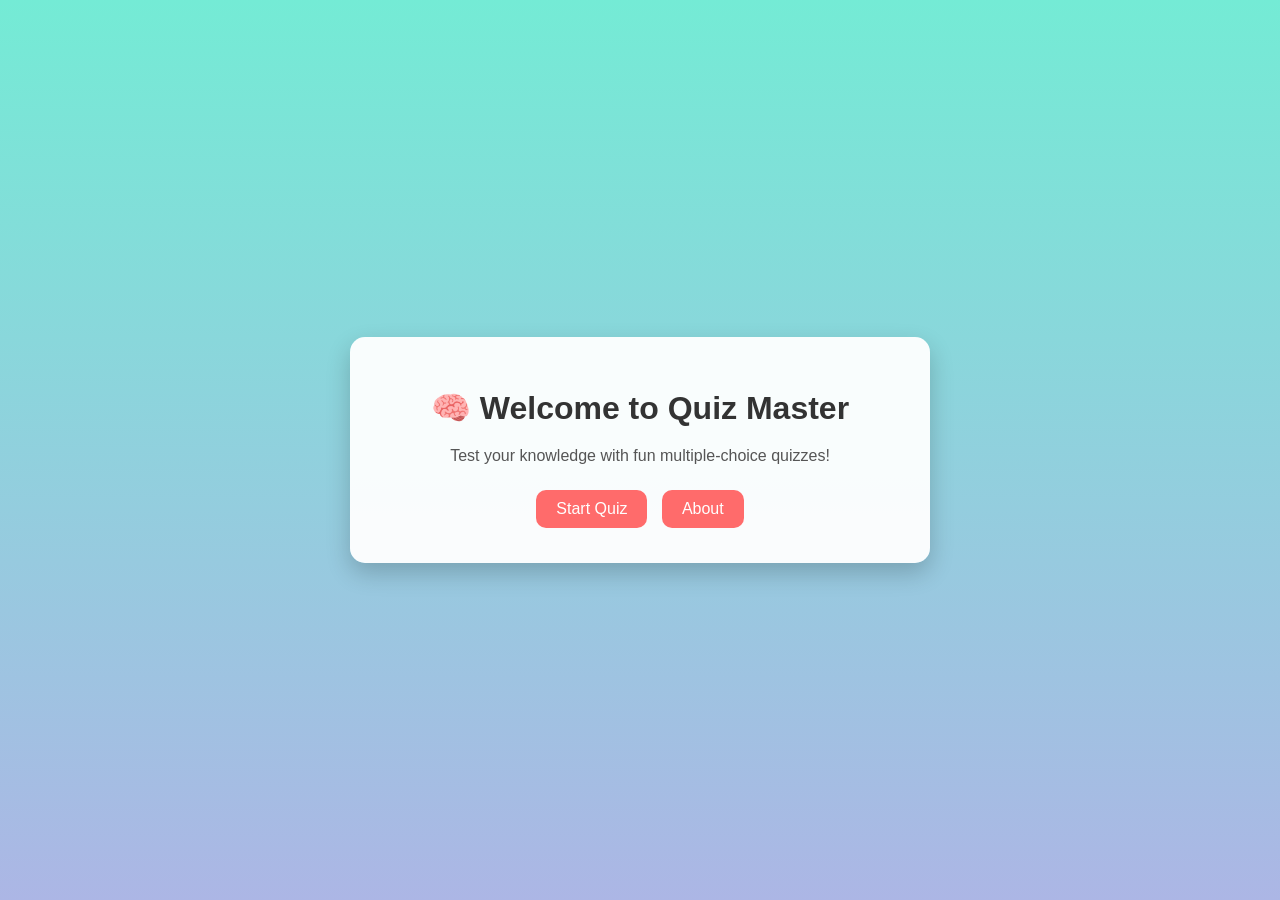
<file: index.html>
<!DOCTYPE html>
<html lang="en">
<head>
<meta charset="UTF-8">
<meta name="viewport" content="width=device-width, initial-scale=1.0">
<title>Quiz Home</title>
<link rel="stylesheet" href="style.css">
</head>
<body>
<div class="container">
    <h1>🧠 Welcome to Quiz Master</h1>
    <p>Test your knowledge with fun multiple-choice quizzes!</p>
    <a href="quiz.html" class="btn">Start Quiz</a>
    <a href="about.html" class="btn">About</a>
</div>
</body>
</html>
</file>
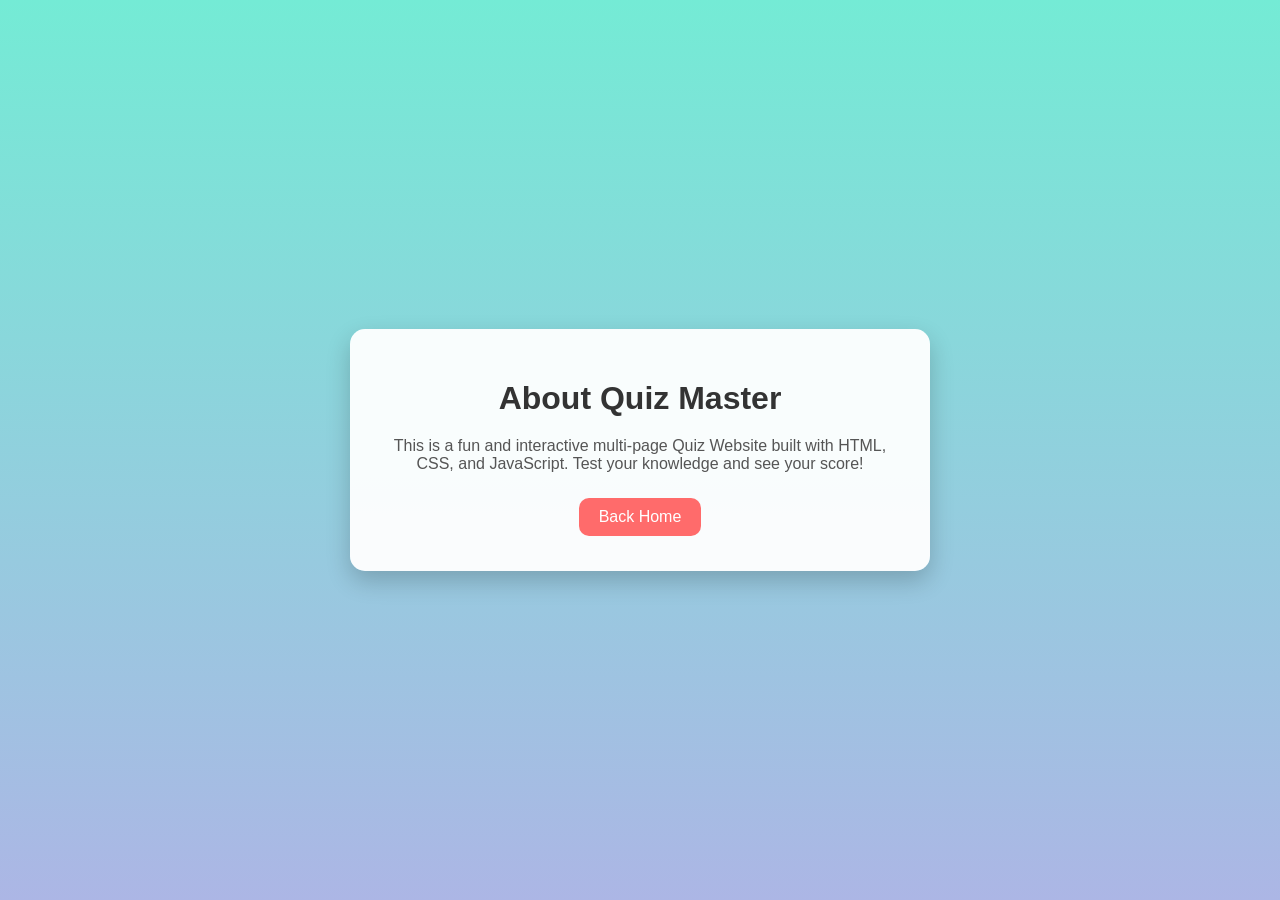
<file: about.html>
<!DOCTYPE html>
<html lang="en">
<head>
<meta charset="UTF-8">
<meta name="viewport" content="width=device-width, initial-scale=1.0">
<title>About</title>
<link rel="stylesheet" href="style.css">
</head>
<body>
<div class="container">
    <h1>About Quiz Master</h1>
    <p>This is a fun and interactive multi-page Quiz Website built with HTML, CSS, and JavaScript. Test your knowledge and see your score!</p>
    <a href="index.html" class="btn">Back Home</a>
</div>
</body>
</html>
</file>
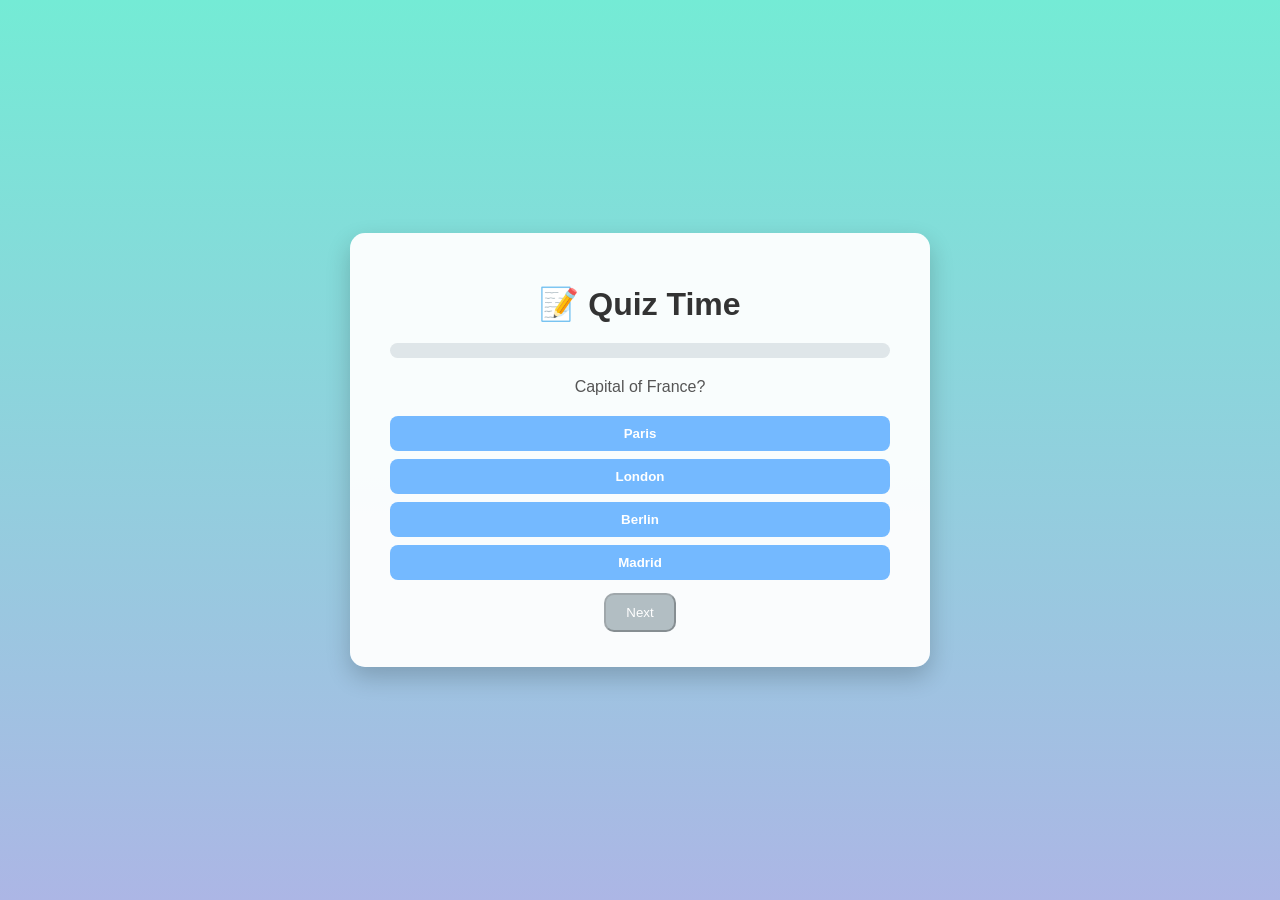
<file: quiz.html>
<!DOCTYPE html>
<html lang="en">
<head>
<meta charset="UTF-8">
<meta name="viewport" content="width=device-width, initial-scale=1.0">
<title>Quiz</title>
<link rel="stylesheet" href="style.css">
</head>
<body>
<div class="container">
    <h1>📝 Quiz Time</h1>
    <div id="progress-container">
        <div id="progress-bar"></div>
    </div>
    <p id="question"></p>
    <div id="options"></div>
    <button id="next-btn" class="btn" disabled>Next</button>
</div>

<script src="script.js"></script>
</body>
</html>
</file>
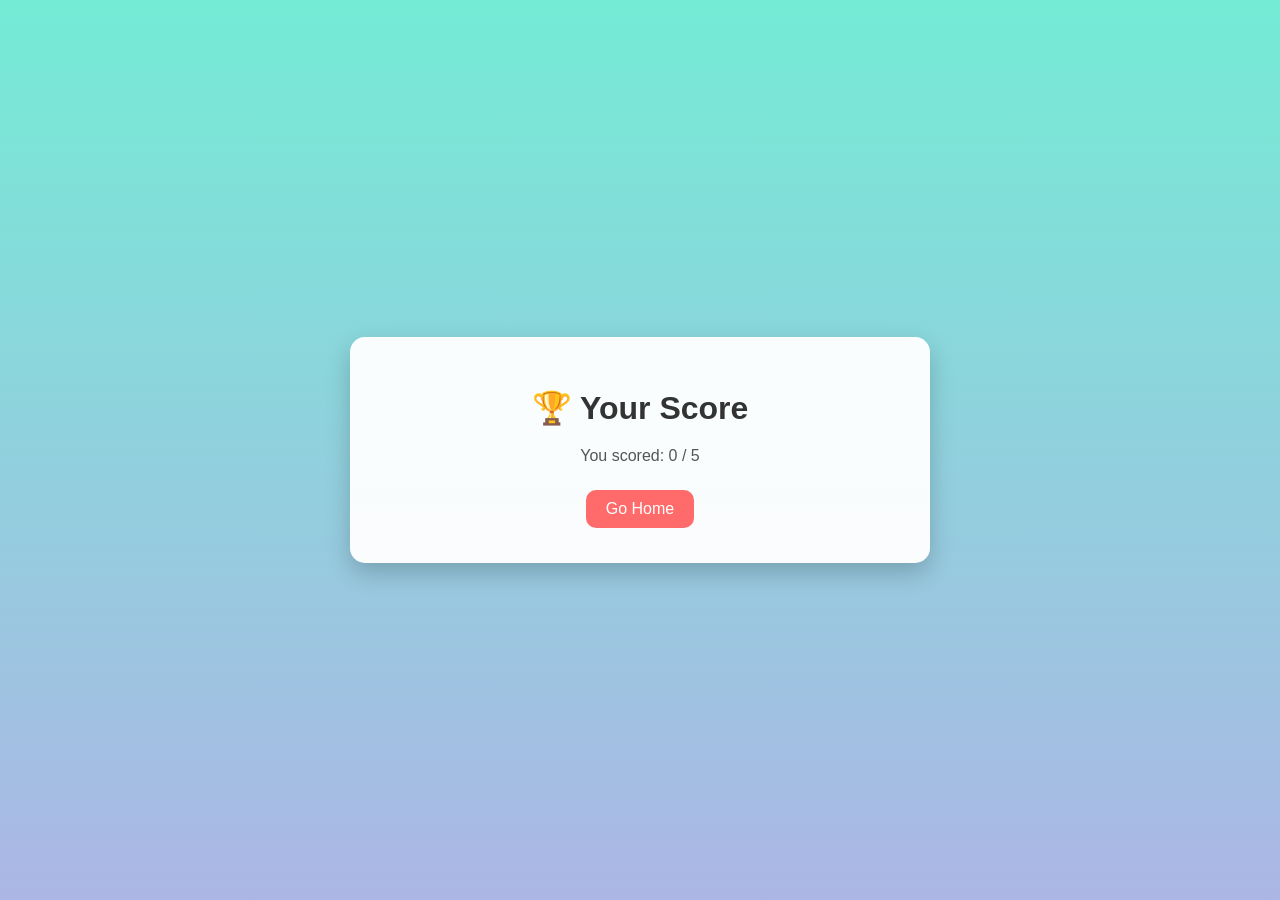
<file: score.html>
<!DOCTYPE html>
<html lang="en">
<head>
<meta charset="UTF-8">
<meta name="viewport" content="width=device-width, initial-scale=1.0">
<title>Score</title>
<link rel="stylesheet" href="style.css">
</head>
<body>
<div class="container">
    <h1>🏆 Your Score</h1>
    <p id="score"></p>
    <a href="index.html" class="btn">Go Home</a>
</div>

<script>
const score = localStorage.getItem("quizScore") || 0;
document.getElementById("score").textContent = `You scored: ${score} / 5`;
</script>
</body>
</html>
</file>
<file: style.css>
body {
    font-family: 'Segoe UI', Tahoma, Geneva, Verdana, sans-serif;
    background: linear-gradient(to bottom, #74ebd5, #acb6e5);
    margin: 0;
    padding: 0;
    min-height: 100vh;
    display: flex;
    justify-content: center;
    align-items: center;
}

.container {
    background-color: rgba(255,255,255,0.95);
    padding: 30px 40px;
    border-radius: 15px;
    text-align: center;
    width: 90%;
    max-width: 500px;
    box-shadow: 0 10px 25px rgba(0,0,0,0.2);
}

h1 { margin-bottom: 20px; color: #333; }
p { margin-bottom: 20px; font-size: 16px; color: #555; }

.btn {
    display: inline-block;
    padding: 10px 20px;
    background-color: #ff6b6b;
    color: white;
    text-decoration: none;
    border-radius: 10px;
    margin: 5px;
    transition: 0.3s;
}

.btn:hover { background-color: #ff4c4c; }

/* Quiz Options */
#options button {
    display: block;
    width: 100%;
    margin: 8px 0;
    padding: 10px;
    border: none;
    border-radius: 8px;
    background-color: #74b9ff;
    color: #fff;
    font-weight: bold;
    cursor: pointer;
    transition: 0.3s;
}

#options button:hover { background-color: #0984e3; }

#options button.correct { background-color: #00b894; }
#options button.wrong { background-color: #d63031; }

#next-btn:disabled { background-color: #b2bec3; cursor: not-allowed; }

/* Progress Bar */
#progress-container {
    width: 100%;
    background-color: #dfe6e9;
    border-radius: 10px;
    height: 15px;
    margin-bottom: 20px;
    overflow: hidden;
}

#progress-bar {
    height: 100%;
    width: 0%;
    background-color: #00cec9;
    border-radius: 10px;
    transition: width 0.5s;
}
</file>
